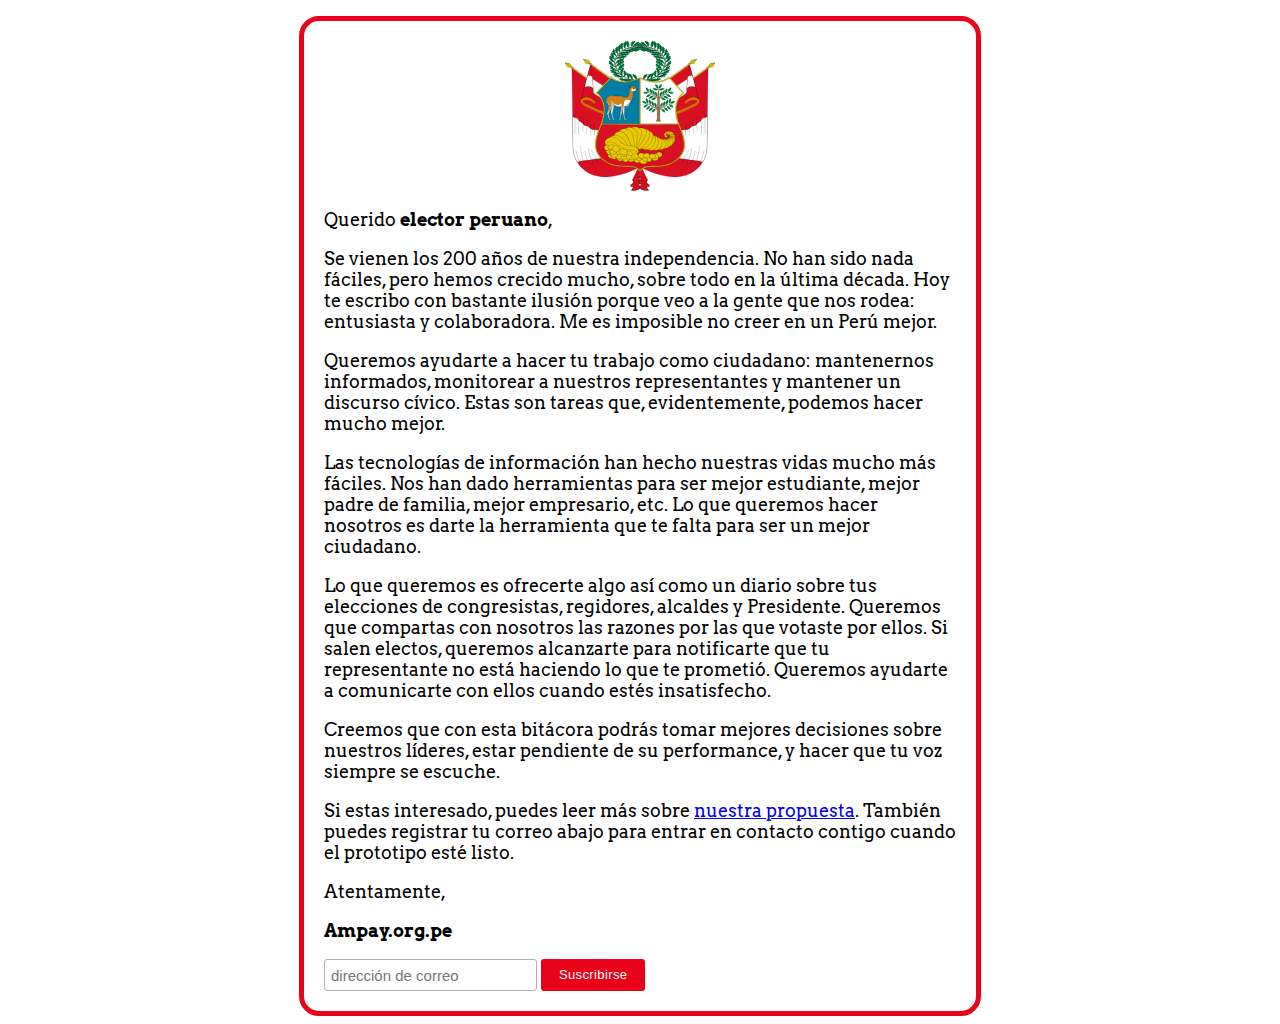
<file: index.html>
<!doctype html>

<html lang="en">
<head>
    <script async src="https://www.googletagmanager.com/gtag/js?id=G-JCB09MJFWV"></script>
    <script>
    window.dataLayer = window.dataLayer || [];
    function gtag(){dataLayer.push(arguments);}
    gtag('js', new Date());

    gtag('config', 'G-JCB09MJFWV');
    </script>
  <meta charset="utf-8">

  <title>Ampay</title>
  <meta name="description" content="Ampay">
  <meta name="author" content="Ampay">

  <link href="//cdn-images.mailchimp.com/embedcode/horizontal-slim-10_7.css" rel="stylesheet" type="text/css"> 
  <link href="https://fonts.googleapis.com/css?family=Arvo" rel="stylesheet">
  <link rel="stylesheet" href="styles.css">

</head>

<body>

<div id="center">
    <div>
        <img id="escudo" src="escudo.svg" alt="escudo">
    </div>
    
    <div>
    <p>Querido <b>elector peruano</b>,</p>
    <p>Se vienen los 200 años de nuestra independencia. No han sido nada fáciles, pero hemos crecido mucho, sobre todo en la última década. Hoy te escribo con bastante ilusión porque veo a la gente que nos rodea: entusiasta y colaboradora. Me es imposible no creer en un Perú mejor.</p>
    <p>Queremos ayudarte a hacer tu trabajo como ciudadano: mantenernos informados, monitorear a nuestros representantes y mantener un discurso cívico. Estas son tareas que, evidentemente, podemos hacer mucho mejor.</p>
    <p>Las tecnologías de información han hecho nuestras vidas mucho más fáciles. Nos han dado herramientas para ser mejor estudiante, mejor padre de familia, mejor empresario, etc. Lo que queremos hacer nosotros es darte la herramienta que te falta para ser un mejor ciudadano.</p>
    <p>Lo que queremos es ofrecerte algo así como un diario sobre tus elecciones de congresistas, regidores, alcaldes y Presidente. Queremos que compartas con nosotros las razones por las que votaste por ellos. Si salen electos, queremos alcanzarte para notificarte que tu representante no está haciendo lo que te prometió. Queremos ayudarte a comunicarte con ellos cuando estés insatisfecho.</p>
    <p>Creemos que con esta bitácora podrás tomar mejores decisiones sobre nuestros líderes, estar pendiente de su performance, y hacer que tu voz siempre se escuche.</p>
        <p>Si estas interesado, puedes leer más sobre <a href="tdc.html">nuestra propuesta</a>. También puedes registrar tu correo abajo para entrar en contacto contigo cuando el prototipo esté listo.</p>
    <p>Atentamente,</p>
    <p><b>Ampay.org.pe</b></p>
    </div>
   
    <div id="mc_embed_signup">
    <form action="https://faure.us7.list-manage.com/subscribe/post?u=34c574fbc8783f86840b45ac8&amp;id=d27c17b942" method="post" id="mc-embedded-subscribe-form" name="mc-embedded-subscribe-form" class="validate" target="_blank" novalidate>
        <div id="mc_embed_signup_scroll">
        <input type="email" value="" name="EMAIL" class="email" id="mce-EMAIL" placeholder="dirección de correo" required>
        <div style="position: absolute; left: -5000px;" aria-hidden="true"><input type="text" name="b_34c574fbc8783f86840b45ac8_d27c17b942" tabindex="-1" value=""></div>
        <input type="submit" value="Suscribirse" name="subscribe" id="mc-embedded-subscribe" class="button">
        </div>
    </form>
    </div>
</div>

</body>
</html>
</file>
<file: styles.css>
body, html {
    height: 100%;
    display: grid;
}

#center {
   font-family: 'Arvo';
   border: 5px solid rgb(232, 3, 27);
   width: 50%;
   padding: 20px;
   border-radius: 20px;
   font-size: 18px;
   margin: auto;
}

#mc_embed_signup{
    background:#fff; 
    clear:left; 
    font:14px Helvetica,
    Arial,sans-serif; 
    width:100%;
}

#mce-EMAIL {
    font-family: "Open Sans","Helvetica Neue",Arial,Helvetica,Verdana,sans-serif;
    font-size: 15px;
    border: 1px solid #ABB0B2;
    -webkit-border-radius: 3px;
    -moz-border-radius: 3px;
    border-radius: 3px;
    color: #343434;
    background-color: #fff;
    box-sizing: border-box;
    height: 32px;
    padding: 0px 0.4em;
    display: inline-block;
    margin: 0;
    vertical-align: top;
}

#mc_embed_signup .button {
	font-size: 13px;
	border: none;
	-webkit-border-radius: 3px;
	-moz-border-radius: 3px;
	border-radius: 3px;
	letter-spacing: .03em;
	color: #fff;
	background-color: #e8031b;
	box-sizing: border-box;
	height: 32px;
	line-height: 32px;
	padding: 0 18px;
	display: inline-block;
	margin: 0;
	transition: all 0.23s ease-in-out 0s;
}

#escudo {
    height: 150px;
    width: 150px;
    display: block;
    margin: 0 auto;
}
</file>
